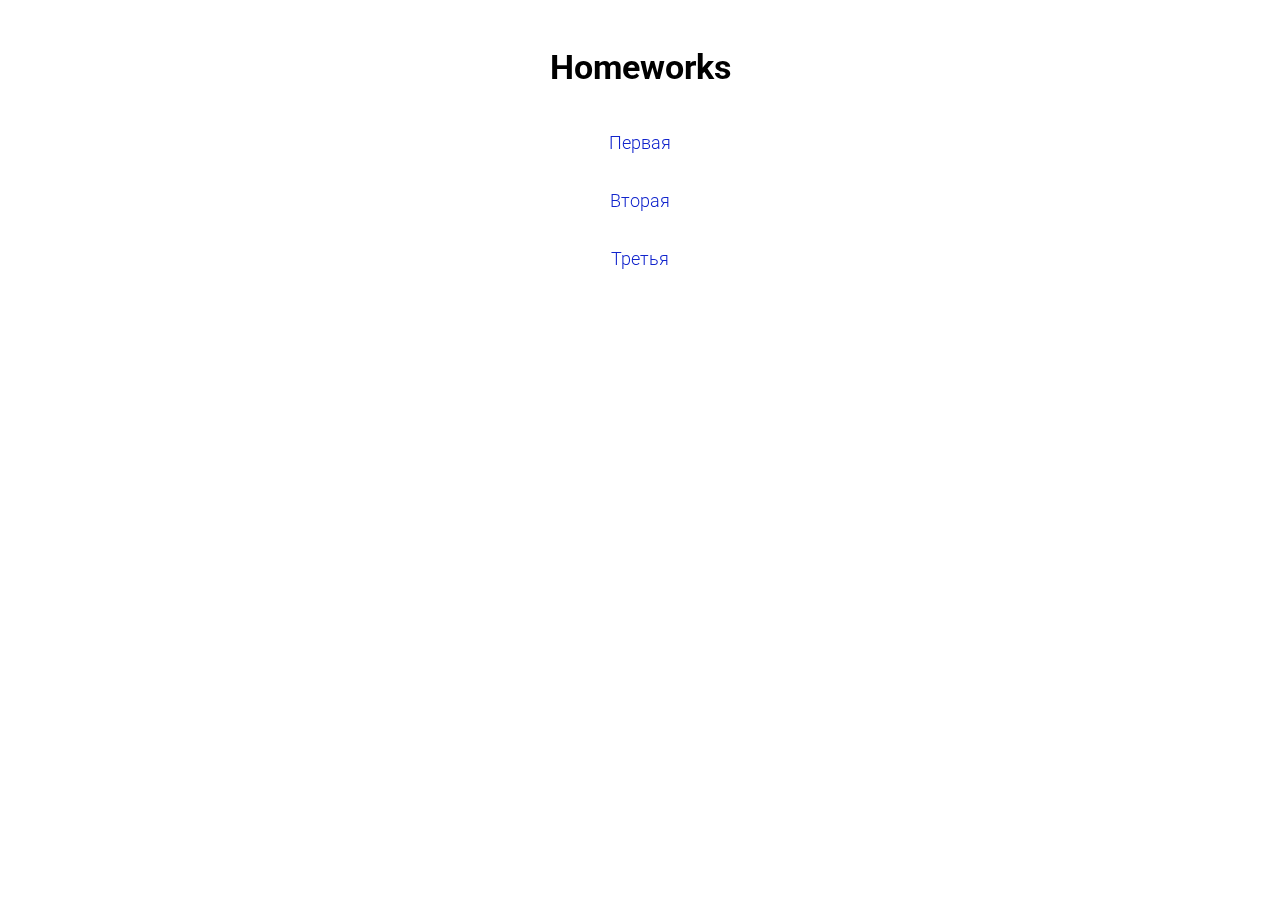
<file: index.html>
<!DOCTYPE html>
<html lang="en">
<head>
    <meta charset="UTF-8">
    <meta name="viewport" content="width=device-width, initial-scale=1.0">
    <title>Document</title>
    <link href="https://unpkg.com/aos@2.3.1/dist/aos.css" rel="stylesheet">

    <script src="https://unpkg.com/aos@2.3.1/dist/aos.js"></script>

    <link rel="stylesheet" href="css/style.css">
</head>
<body>
    <h1  class="title" data-aos="fade-down">
        Homeworks
    </h1>

    <main class="main">
        <a href="/pages/homework1.html" class="main__link"data-aos="fade-left">
            Первая
        </a>
        
        <a href="/pages/homework2.html" class="main__link" data-aos="fade-right">
            Вторая
        </a>
        
        <a href="/pages/homework3.html" class="main__link" data-aos="fade-left">
            Третья
        </a>
    </main>

    <script src="https://unpkg.com/aos@next/dist/aos.js"></script>
    <script>
      AOS.init({
  // Global settings:
  disable: false, // accepts following values: 'phone', 'tablet', 'mobile', boolean, expression or function
  startEvent: 'DOMContentLoaded', // name of the event dispatched on the document, that AOS should initialize on
  initClassName: 'aos-init', // class applied after initialization
  animatedClassName: 'aos-animate', // class applied on animation
  useClassNames: false, // if true, will add content of `data-aos` as classes on scroll
  disableMutationObserver: false, // disables automatic mutations' detections (advanced)
  debounceDelay: 50, // the delay on debounce used while resizing window (advanced)
  throttleDelay: 99, // the delay on throttle used while scrolling the page (advanced)
  

  // Settings that can be overridden on per-element basis, by `data-aos-*` attributes:
  offset: 120, // offset (in px) from the original trigger point
  delay: 0, // values from 0 to 3000, with step 50ms
  duration: 1000, // values from 0 to 3000, with step 50ms
  easing: 'ease', // default easing for AOS animations
  once: false, // whether animation should happen only once - while scrolling down
  mirror: false, // whether elements should animate out while scrolling past them
  anchorPlacement: 'top-bottom', // defines which position of the element regarding to window should trigger the animation

});
    </script>
</body>
</html>
</file>
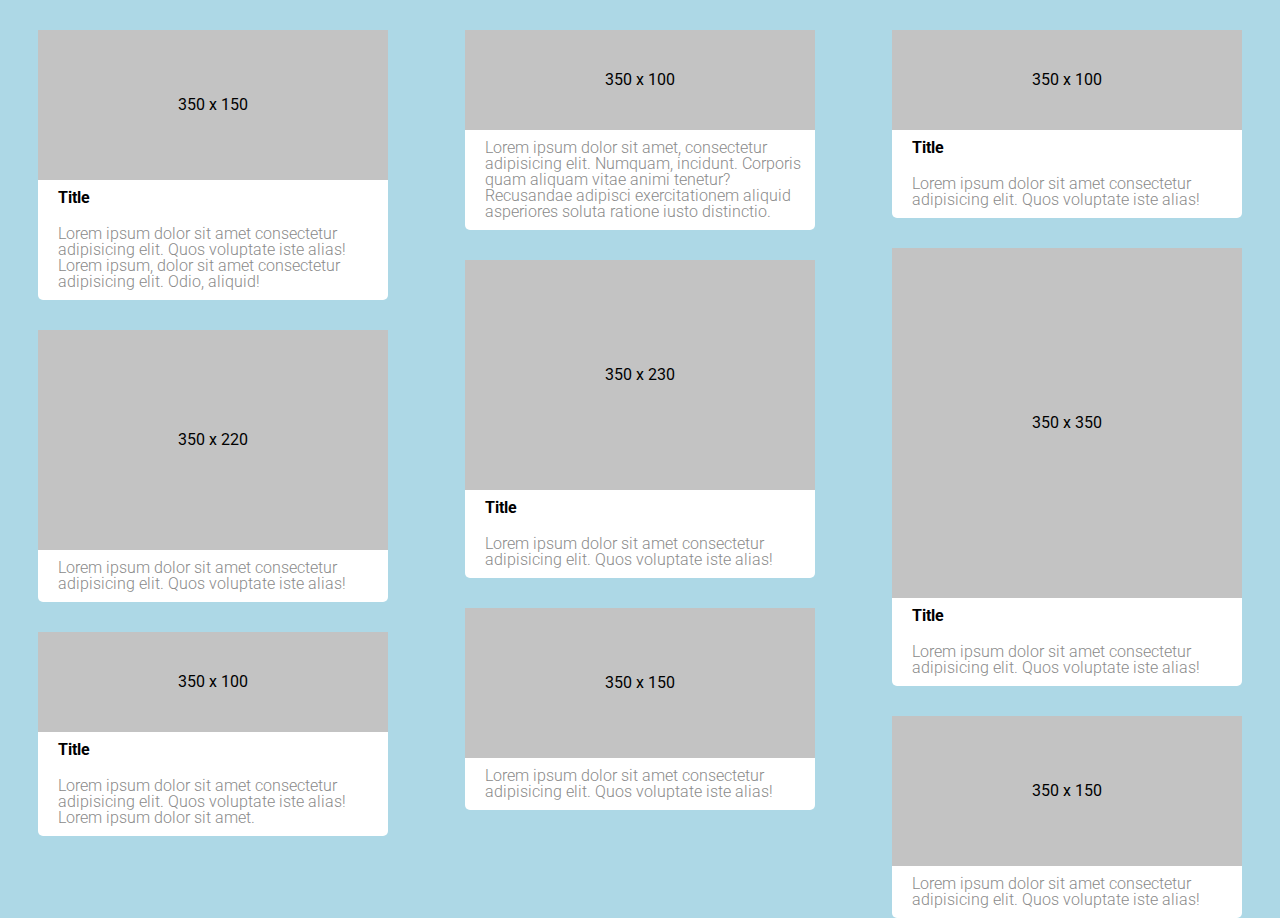
<file: pages/homework1.html>
<!DOCTYPE html>
<html lang="en">
<head>
    <meta charset="UTF-8">
    <meta name="viewport" content="width=device-width, initial-scale=1.0">
    <title>Document</title>

    <link rel="stylesheet" href="css/homeworks.css">
</head>
<body class="b1">
    <section class="section1">
        <div class="section__block">
            <h4 class="block__image" style="height: 150px;">350 x 150</h4>


            <h1 class="block__title">
                Title
            </h1>

            <p class="block__subtitle">
                Lorem ipsum dolor sit amet consectetur adipisicing elit.
                Quos voluptate iste alias! Lorem ipsum, dolor sit amet consectetur adipisicing elit. Odio, aliquid!
            </p>
        </div>

        <div class="section__block">
            <h4 class="block__image" style="height: 220px;">350 x 220</h4>

            <p class="block__subtitle">
                Lorem ipsum dolor sit amet consectetur adipisicing elit.
                Quos voluptate iste alias!
            </p>
        </div>

        <div class="section__block">
            <h4 class="block__image" style="height: 100px;">350 x 100</h4>


            <h1 class="block__title">
                Title
            </h1>

            <p class="block__subtitle">
                Lorem ipsum dolor sit amet consectetur adipisicing elit.
                Quos voluptate iste alias! Lorem ipsum dolor sit amet.
            </p>
        </div>


    </section>
    <section class="section2">
        <div class="section__block">
            <h4 class="block__image" style="height: 100px;">350 x 100</h4>

            <p class="block__subtitle">
                Lorem ipsum dolor sit amet, consectetur adipisicing elit. Numquam, incidunt. Corporis quam aliquam vitae animi tenetur? Recusandae adipisci exercitationem aliquid asperiores soluta ratione iusto distinctio.
            </p>
        </div>

        <div class="section__block">
            <h4 class="block__image" style="height: 230px;">350 x 230</h4>

            <h1 class="block__title">
                Title
            </h1>

            <p class="block__subtitle">
                Lorem ipsum dolor sit amet consectetur adipisicing elit.
                Quos voluptate iste alias!
            </p>
        </div>

        <div class="section__block">
            <h4 class="block__image" style="height: 150px;">350 x 150</h4>

            <p class="block__subtitle">
                Lorem ipsum dolor sit amet consectetur adipisicing elit.
                Quos voluptate iste alias!
            </p>
        </div>
    </section>

    <section class="section3">  
        <div class="section__block">
            <h4 class="block__image" style="height: 100px;">350 x 100</h4>

            <h1 class="block__title">
                Title
            </h1>

            <p class="block__subtitle">
                Lorem ipsum dolor sit amet consectetur adipisicing elit.
                Quos voluptate iste alias!
            </p>
        </div>

        <div class="section__block">
            <h4 class="block__image" style="height: 350px;">350 x 350</h4>

            <h1 class="block__title">
                Title
            </h1>

            <p class="block__subtitle">
                Lorem ipsum dolor sit amet consectetur adipisicing elit.
                Quos voluptate iste alias!
            </p>
        </div>

        <div class="section__block">
            <h4 class="block__image" style="height: 150px;">350 x 150</h4>
            
            <p class="block__subtitle">
                Lorem ipsum dolor sit amet consectetur adipisicing elit.
                Quos voluptate iste alias!
            </p>
        </div>
    </section>
</body>
</html>
</file>
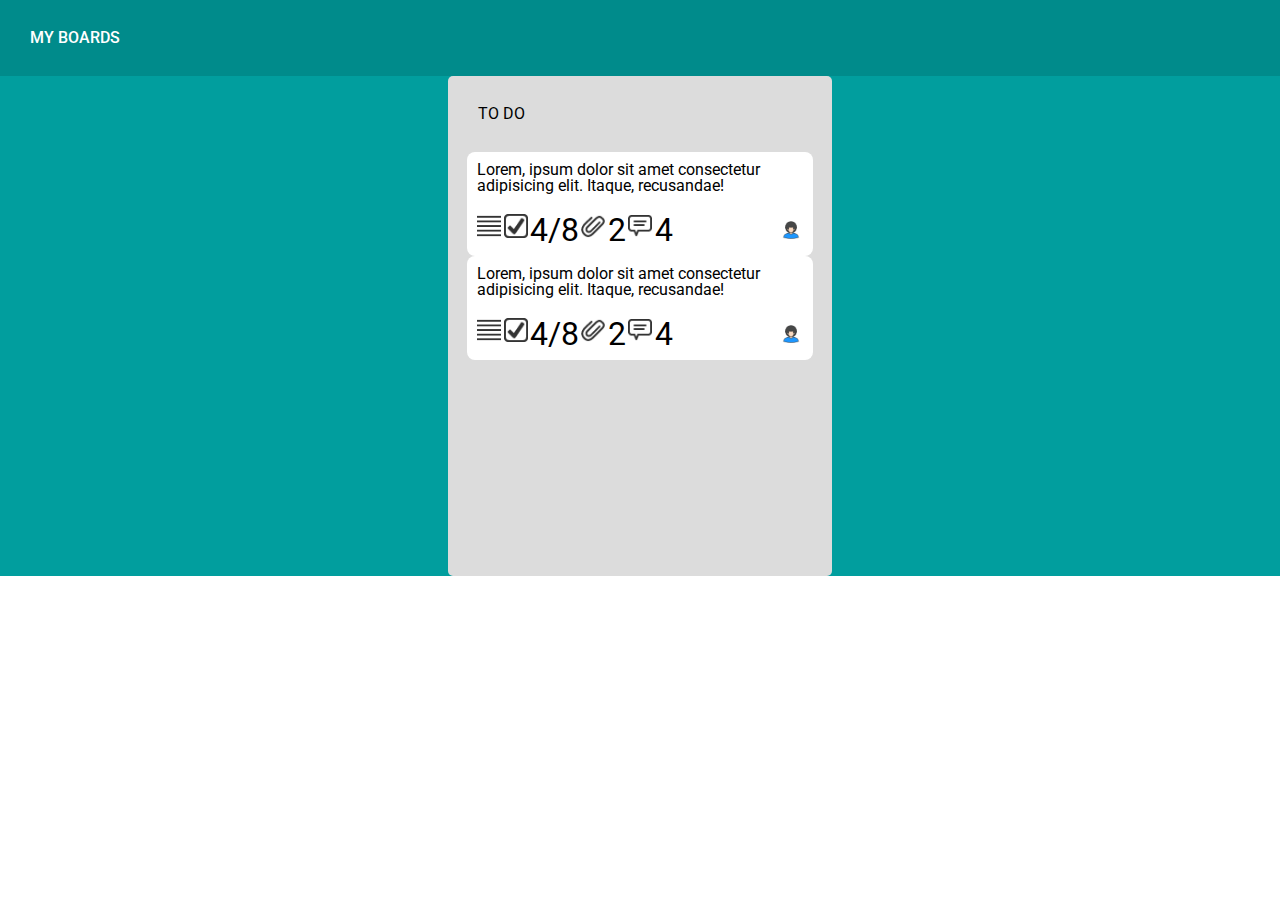
<file: pages/homework3.html>
<!DOCTYPE html>
<html lang="en">
<head>
    <meta charset="UTF-8">
    <meta name="viewport" content="width=device-width, initial-scale=1.0">
    <title>Document</title>

    <link rel="stylesheet" href="css/homeworks.css">
</head>
<body>
    <header class="header">
        MY BOARDS
    </header>

    <main class="main">
        <section class="main__board">
            <h1 class="bourd__title">TO DO</h1>

            <div class="board__block">
                <span class="block__text">
                    Lorem, ipsum dolor sit amet consectetur adipisicing elit. Itaque, recusandae!
                </span>

                <div class="block__board">
                    <div style="width: 60%; display: flex; justify-content: space-between;">
                        <img src="i/justify_26.png" alt="" class="board__image">

                        <img src="i/checkbox_26.png" alt="" class="board__image"> 

                        <span class="board__span">4/8</span>

                        <img src="i/attach_26.png" alt="" class="board__image"> 

                        <span class="board__span">2</span>

                        <img src="i/comments_26.png" alt="" class="board__image"> 

                        <span class="board__span">4</span>
                    </div>

                    <img src="i/avatar_1.png" alt="" class="board__image">
                </div>
            </div>

            <div class="board__block">
                <span class="block__text">
                    Lorem, ipsum dolor sit amet consectetur adipisicing elit. Itaque, recusandae!
                </span>

                <div class="block__board">
                    <div style="width: 60%; display: flex; justify-content: space-between;">
                        <img src="i/justify_26.png" alt="" class="board__image">

                        <img src="i/checkbox_26.png" alt="" class="board__image"> 

                        <span class="board__span">4/8</span>

                        <img src="i/attach_26.png" alt="" class="board__image"> 

                        <span class="board__span">2</span>

                        <img src="i/comments_26.png" alt="" class="board__image"> 

                        <span class="board__span">4</span>
                    </div>

                    <img src="i/avatar_1.png" alt="" class="board__image">
                </div>
            </div>
        </section>
    </main>
</body>
</html>
</file>
<file: css/style.css>
@import"https://fonts.googleapis.com/css2?family=Inter:wght@100;200;300;400;500;600;700;800;900&family=Roboto:wght@100;300;400;500;700;900&display=swap";html,body,div,span,applet,object,iframe,h1,h2,h3,h4,h5,h6,p,blockquote,pre,a,abbr,acronym,address,big,cite,code,del,dfn,em,img,ins,kbd,q,s,samp,small,strike,strong,sub,sup,tt,var,b,u,i,center,dl,dt,dd,ol,ul,li,fieldset,form,label,legend,table,caption,tbody,tfoot,thead,tr,th,td,article,aside,canvas,details,embed,figure,figcaption,footer,header,hgroup,menu,nav,output,ruby,section,summary,time,mark,audio,video{margin:0;padding:0;border:0;font-size:100%;font:inherit;vertical-align:baseline}article,aside,details,figcaption,figure,footer,header,hgroup,menu,nav,section{display:block}html{height:100%}body{line-height:1;font-family:"Inter",sans-serif;font-family:"Roboto",sans-serif}ol,ul{list-style:none}blockquote,q{quotes:none}blockquote:before,blockquote:after,q:before,q:after{content:"";content:none}table{border-collapse:collapse;border-spacing:0}.title{text-align:center;margin:50px;font-size:34px;font-weight:700}.main{display:flex;justify-content:space-between;align-items:center;flex-direction:column}.main .main__link{text-decoration:none;font-weight:300;font-size:18px;transition:all 1s ease;color:#1124cc}.main .main__link:hover{font-weight:500;color:#0c1a9e;font-size:26px}.main .main__link:not(:first-child){margin-top:40px}
</file>
<file: pages/css/homeworks.css>
@import"https://fonts.googleapis.com/css2?family=Inter:wght@100;200;300;400;500;600;700;800;900&family=Roboto:wght@100;300;400;500;700;900&display=swap";html,body,div,span,applet,object,iframe,h1,h2,h3,h4,h5,h6,p,blockquote,pre,a,abbr,acronym,address,big,cite,code,del,dfn,em,img,ins,kbd,q,s,samp,small,strike,strong,sub,sup,tt,var,b,u,i,center,dl,dt,dd,ol,ul,li,fieldset,form,label,legend,table,caption,tbody,tfoot,thead,tr,th,td,article,aside,canvas,details,embed,figure,figcaption,footer,header,hgroup,menu,nav,output,ruby,section,summary,time,mark,audio,video{margin:0;padding:0;border:0;font-size:100%;font:inherit;vertical-align:baseline}article,aside,details,figcaption,figure,footer,header,hgroup,menu,nav,section{display:block}html{height:100%}body{line-height:1;font-family:"Inter",sans-serif;font-family:"Roboto",sans-serif}ol,ul{list-style:none}blockquote,q{quotes:none}blockquote:before,blockquote:after,q:before,q:after{content:"";content:none}table{border-collapse:collapse;border-spacing:0}.b1{background-color:#add8e6;display:flex;justify-content:space-around}.section__block{margin-top:30px;display:flex;flex-direction:column;border-radius:5px;width:350px;background-color:#fff}.section__block .block__image{width:100%;background-color:#c3c3c3;display:flex;align-items:center;justify-content:center}.section__block .block__title{margin:10px 0 10px 20px;font-weight:700}.section__block .block__subtitle{margin:10px 0 10px 20px;color:#8a8a8a;font-weight:300}.b2{margin-top:50px;display:flex;justify-content:center}.header{padding:30px;background-color:#008b8b;color:#fff;font-weight:500}.main{display:flex;justify-content:space-around;background-color:#019e9e;width:100%;height:500px}.main .main__board{background-color:#dcdcdc;width:30%;border-radius:5px}.main .main__board .bourd__title{padding:30px}.main .main__board .board__block{background-color:#fff;display:flex;flex-direction:column;border-radius:8px;width:90%;margin:0 auto 0 auto}.main .main__board .board__block .block__text{padding:10px}.main .main__board .board__block .block__board{padding:10px;display:flex;justify-content:space-between;align-items:center}.main .main__board .board__block .block__board .board__image{width:24px;height:24px}.main .main__board .board__block .block__board .board__span{font-size:32px}
</file>
